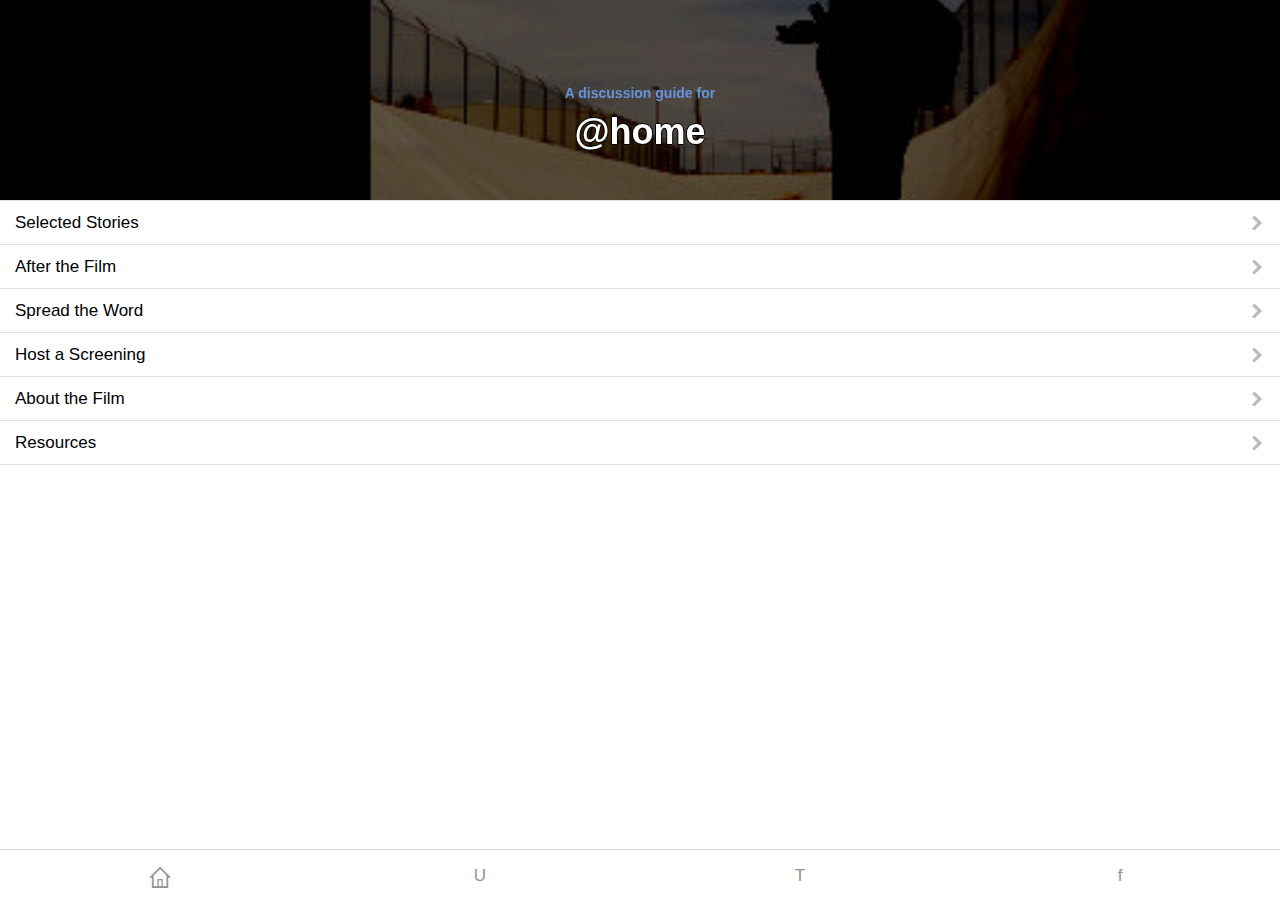
<file: static/index.html>
<!DOCTYPE html>
<html>
<head>
  <title>Ratchet template page</title>

  <meta charset="utf-8">
  <meta name="viewport" content="initial-scale=1, maximum-scale=1">
  <meta name="apple-mobile-web-app-capable" content="yes">
  <meta name="apple-mobile-web-app-status-bar-style" content="black">

  <link href="css/ratchet.min.css" rel="stylesheet">
  <link href="css/zocial.css" rel="stylesheet">
  <link href="css/style.css" rel="stylesheet">

  <script src="js/ratchet.min.js"></script>
</head>
<body>

<footer class="bar bar-tab bar-footer">
  <a class="tab-item" href="http://athomedocumentary.org/" title="Homepage">
    <span class="icon icon-home"></span>
  </a>
  <a class="tab-item" href="https://www.youtube.com/playlist?list=PLPRrIFtTHGdkJtxp92d7dpUoboIY4kDYT" title="Youtube Webisodes">
    <span class="zocial-youtube"></span>
  </a>
  <a class="tab-item" href="https://twitter.com/home_campaign" title="Twitter">
    <span class="zocial-twitter"></span>
  </a>
  <a class="tab-item" href="http://www.facebook.com/athomecampaign" title="Facebook">
    <span class="zocial-facebook"></span>
  </a>
</footer>

<div class="content">
  <div id="home_title">
    <p>A discussion guide for</p>
    <h1>@home</h1>
  </div>
  <ul class="table-view">
    <li class="table-view-cell"><a class="navigate-right" href="selectedstories.html">Selected Stories</a></li>
    <li class="table-view-cell"><a class="navigate-right" href="afterthefilm.html">After the Film</a></li>
    <li class="table-view-cell"><a class="navigate-right" href="spreadtheword.html">Spread the Word</a></li>
    <li class="table-view-cell"><a class="navigate-right" href="hostascreening.html">Host a Screening</a></li>
    <li class="table-view-cell"><a class="navigate-right" href="aboutthefilm.html">About the Film</a></li>
    <li class="table-view-cell"><a class="navigate-right" href="resources.html">Resources</a></li>
  </ul>
</div>

</body>
</html>
</file>
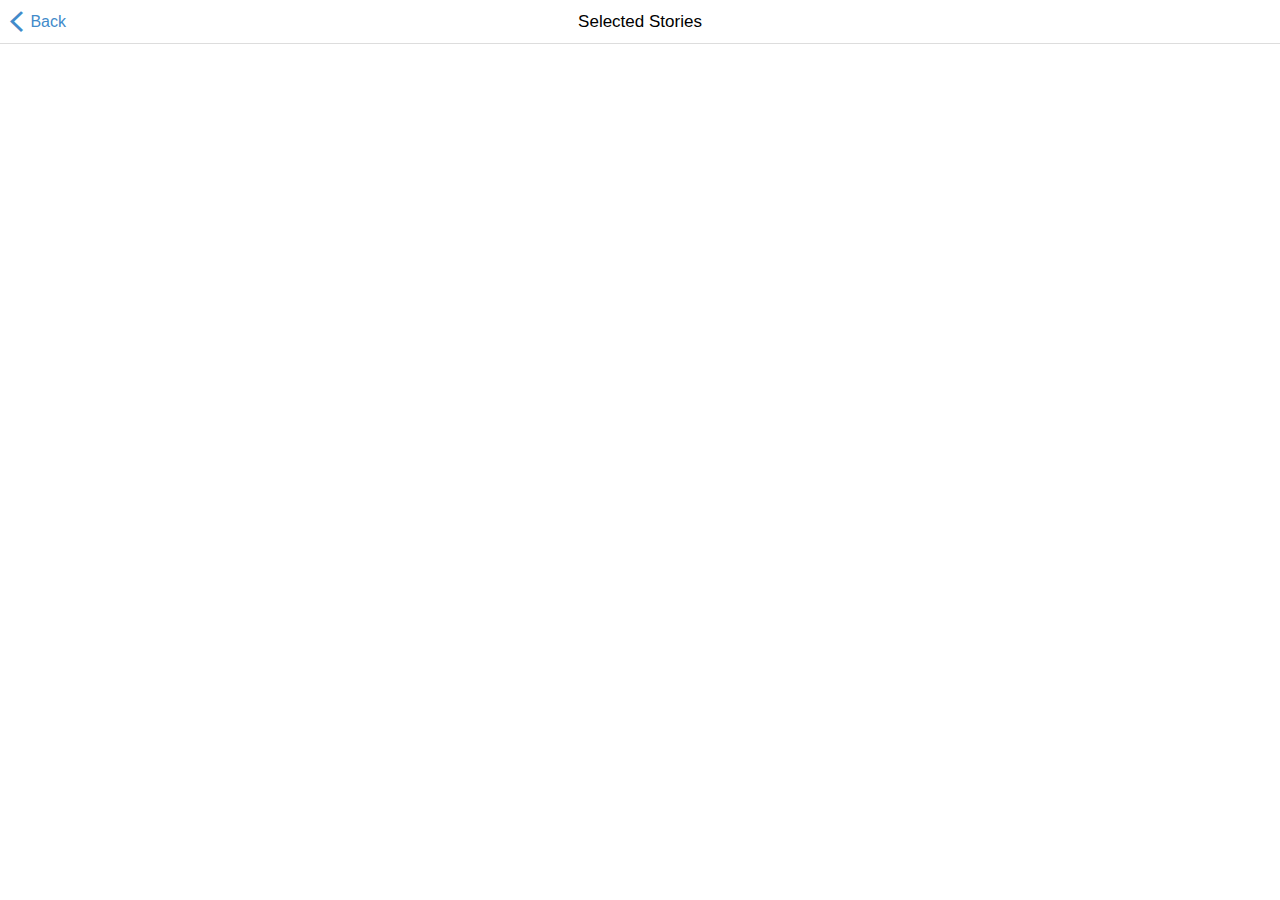
<file: static/selectedstories.html>
<!DOCTYPE html>
<html>
<head>
  <title>Ratchet template page</title>

  <meta charset="utf-8">
  <meta name="viewport" content="initial-scale=1, maximum-scale=1">
  <meta name="apple-mobile-web-app-capable" content="yes">
  <meta name="apple-mobile-web-app-status-bar-style" content="black">

  <link href="css/ratchet.min.css" rel="stylesheet">
  <link href="css/zocial.css" rel="stylesheet">
  <link href="css/style.css" rel="stylesheet">

  <script src="js/ratchet.min.js"></script>
</head>
<body>

<header class="bar">
  <button class="btn btn-link btn-nav pull-left">
    <a href="index.html">
      <span class="icon icon-left-nav"></span>
      Back
    </a>
  </button>
  <h1 class="title">Selected Stories</h1>
</header>

<div class="content content-padded">
  <p>Lorem ipsum dolor sit amet.</p>
</div>

</body>
</html>
</file>
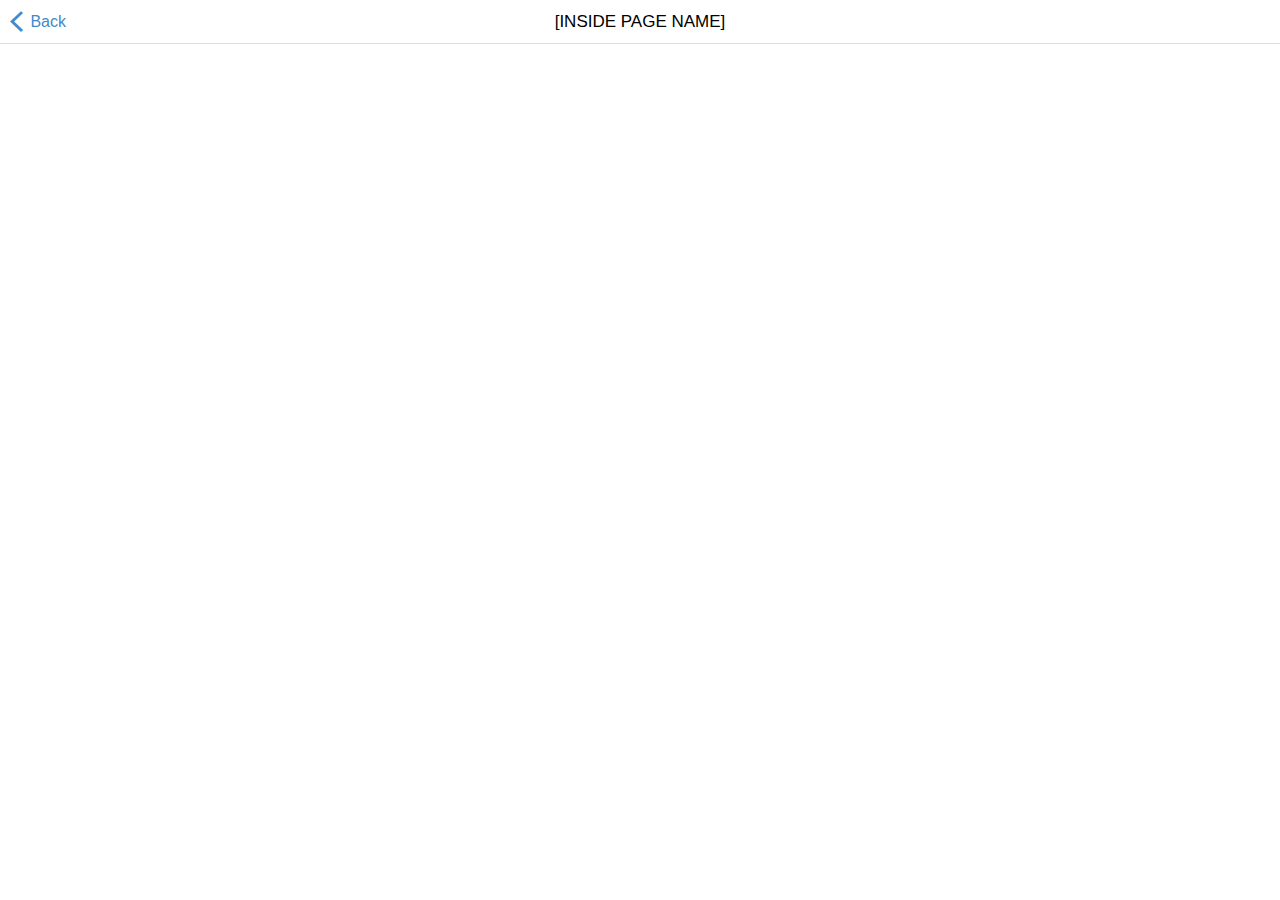
<file: static/template_inside.html>
<!DOCTYPE html>
<html>
<head>
  <title>Ratchet template page</title>

  <meta charset="utf-8">
  <meta name="viewport" content="initial-scale=1, maximum-scale=1">
  <meta name="apple-mobile-web-app-capable" content="yes">
  <meta name="apple-mobile-web-app-status-bar-style" content="black">

  <link href="css/ratchet.min.css" rel="stylesheet">
  <link href="css/zocial.css" rel="stylesheet">
  <link href="css/style.css" rel="stylesheet">

  <script src="js/ratchet.min.js"></script>
</head>
<body>

<header class="bar">
  <button class="btn btn-link btn-nav pull-left" href="index.html">
    <span class="icon icon-left-nav"></span>
    Back
  </button>
  <h1 class="title">[INSIDE PAGE NAME]</h1>
</header>

<div class="content">

</div>

</body>
</html>
</file>
<file: static/css/zocial.css>
/* http://weloveiconfonts.com/api/?family=zocial */
@charset "UTF-8";
@font-face {
    font-family: 'zocial';
    font-style: normal;
    font-weight: normal;
    src: url('http://weloveiconfonts.com/api/fonts/zocial/zocial-regular-webfont.eot');
    src: url('http://weloveiconfonts.com/api/fonts/zocial/zocial-regular-webfont.eot?#iefix') format('eot'),
    url('http://weloveiconfonts.com/api/fonts/zocial/zocial-regular-webfont.woff') format('woff'),
    url('http://weloveiconfonts.com/api/fonts/zocial/zocial-regular-webfont.ttf') format('truetype'),
    url('http://weloveiconfonts.com/api/fonts/zocial/zocial-regular-webfont.svg#zocialregular') format('svg');
}
.zocial-acrobat:before{content:"\00E3"}.zocial-amazon:before{content:"a"}.zocial-android:before{content:"&"}.zocial-angellist:before{content:"\00D6"}.zocial-aol:before{content:"\""}.zocial-appnet:before{content:"\00E1"}.zocial-appstore:before{content:"A"}.zocial-bitbucket:before{content:"\00E9"}.zocial-bitcoin:before{content:"2"}.zocial-blogger:before{content:"B"}.zocial-buffer:before{content:"\00E5"}.zocial-call:before{content:"7"}.zocial-cal:before{content:"."}.zocial-cart:before{content:"\00C9"}.zocial-chrome:before{content:"["}.zocial-cloudapp:before{content:"c"}.zocial-creativecommons:before{content:"C"}.zocial-delicious:before{content:"#"}.zocial-digg:before{content:";"}.zocial-disqus:before{content:"Q"}.zocial-dribbble:before{content:"D"}.zocial-dropbox:before{content:"d"}.zocial-drupal:before{content:"\00E4"}.zocial-dwolla:before{content:"\00E0"}.zocial-email:before{content:"]"}.zocial-eventasaurus:before{content:"v"}.zocial-eventbrite:before{content:"|"}.zocial-eventful:before{content:"'"}.zocial-evernote:before{content:"E"}.zocial-facebook:before{content:"f"}.zocial-fivehundredpx:before{content:"0"}.zocial-flattr:before{content:"%"}.zocial-flickr:before{content:"F"}.zocial-forrst:before{content:":"}.zocial-foursquare:before{content:"4"}.zocial-github:before{content:"g"}.zocial-gmail:before{content:"m"}.zocial-google:before{content:"G"}.zocial-googleplay:before{content:"h"}.zocial-googleplus:before{content:"+"}.zocial-gowalla:before{content:"@"}.zocial-grooveshark:before{content:"8"}.zocial-guest:before{content:"?"}.zocial-html5:before{content:"5"}.zocial-ie:before{content:"6"}.zocial-instagram:before{content:"\00DC"}.zocial-instapaper:before{content:"I"}.zocial-intensedebate:before{content:"{"}.zocial-itunes:before{content:"i"}.zocial-klout:before{content:"K"}.zocial-lanyrd:before{content:"-"}.zocial-lastfm:before{content:"l"}.zocial-linkedin:before{content:"L"}.zocial-macstore:before{content:"^"}.zocial-meetup:before{content:"M"}.zocial-myspace:before{content:"_"}.zocial-ninetyninedesigns:before{content:"9"}.zocial-openid:before{content:"o"}.zocial-opentable:before{content:"\00C7"}.zocial-paypal:before{content:"$"}.zocial-pinboard:before{content:"n"}.zocial-pinterest:before{content:"1"}.zocial-plancast:before{content:"P"}.zocial-plurk:before{content:"j"}.zocial-pocket:before{content:"\00E7"}.zocial-podcast:before{content:"`"}.zocial-posterous:before{content:"~"}.zocial-print:before{content:"\00D1"}.zocial-quora:before{content:"q"}.zocial-reddit:before{content:">"}.zocial-rss:before{content:"R"}.zocial-scribd:before{content:"}"}.zocial-skype:before{content:"S"}.zocial-smashing:before{content:"*"}.zocial-songkick:before{content:"k"}.zocial-soundcloud:before{content:"s"}.zocial-spotify:before{content:"="}.zocial-statusnet:before{content:"\00E2"}.zocial-steam:before{content:"b"}.zocial-stripe:before{content:"\00A3"}.zocial-stumbleupon:before{content:"/"}.zocial-tumblr:before{content:"t"}.zocial-twitter:before{content:"T"}.zocial-viadeo:before{content:"H"}.zocial-vimeo:before{content:"V"}.zocial-vk:before{content:"N"}.zocial-weibo:before{content:"J"}.zocial-wikipedia:before{content:","}.zocial-windows:before{content:"W"}.zocial-wordpress:before{content:"w"}.zocial-xing:before{content:"X"}.zocial-yahoo:before{content:"Y"}.zocial-yelp:before{content:"y"}.zocial-youtube:before{content:"U"}
</file>
<file: static/css/style.css>
/* Custom CSS Styles */

/* Social Icons */
[class*="zocial-"]:before {
    font-family: 'zocial', sans-serif;
}
/* End Social Icons */

/* Home Page */
#home_title {
    background-image: url('../img/home_header.jpg');
    height: 200px;
    background-size: cover;
    background-repeat: no-repeat;
    background-position: center center;
    padding: 3.5em 0 0.5em;
    text-align: center;
    font-size: 1.4em;
    font-weight: bold;
}
    #home_title h1 {
        color: #FFF;
        text-shadow: -1px 0 #000, 0 1px #000, 1px 0 #000, 0 -1px #000;
    }
    #home_title p {
        color: #6593db;
    }
</file>
<file: static/css/ratchet.min.css>
/*!
 * =====================================================
 * Ratchet v2.0.2 (http://goratchet.com)
 * Copyright 2014 Connor Sears
 * Licensed under MIT (https://github.com/twbs/ratchet/blob/master/LICENSE)
 *
 * v2.0.2 designed by @connors.
 * =====================================================
 *//*! normalize.css v3.0.1 | MIT License | git.io/normalize */html{font-family:sans-serif;-webkit-text-size-adjust:100%;-ms-text-size-adjust:100%}body{margin:0}article,aside,details,figcaption,figure,footer,header,hgroup,main,nav,section,summary{display:block}audio,canvas,progress,video{display:inline-block;vertical-align:baseline}audio:not([controls]){display:none;height:0}[hidden],template{display:none}a{background:0 0}a:active,a:hover{outline:0}abbr[title]{border-bottom:1px dotted}b,strong{font-weight:700}dfn{font-style:italic}h1{margin:.67em 0}mark{color:#000;background:#ff0}small{font-size:80%}sub,sup{position:relative;font-size:75%;line-height:0;vertical-align:baseline}sup{top:-.5em}sub{bottom:-.25em}img{border:0}svg:not(:root){overflow:hidden}figure{margin:1em 40px}hr{height:0;-moz-box-sizing:content-box;box-sizing:content-box}pre{overflow:auto}code,kbd,pre,samp{font-family:monospace,monospace;font-size:1em}button,input,optgroup,select,textarea{margin:0;font:inherit;color:inherit}button{overflow:visible}button,select{text-transform:none}button,html input[type=button],input[type=reset],input[type=submit]{-webkit-appearance:button;cursor:pointer}button[disabled],html input[disabled]{cursor:default}button::-moz-focus-inner,input::-moz-focus-inner{padding:0;border:0}input{line-height:normal}input[type=checkbox],input[type=radio]{box-sizing:border-box;padding:0}input[type=number]::-webkit-inner-spin-button,input[type=number]::-webkit-outer-spin-button{height:auto}input[type=search]::-webkit-search-cancel-button,input[type=search]::-webkit-search-decoration{-webkit-appearance:none}fieldset{padding:.35em .625em .75em;margin:0 2px;border:1px solid silver}legend{padding:0;border:0}textarea{overflow:auto}optgroup{font-weight:700}table{border-spacing:0;border-collapse:collapse}td,th{padding:0}*{-webkit-box-sizing:border-box;-moz-box-sizing:border-box;box-sizing:border-box}body{position:fixed;top:0;right:0;bottom:0;left:0;font-family:"Helvetica Neue",Helvetica,sans-serif;font-size:17px;line-height:21px;color:#000;background-color:#fff}a{color:#428bca;text-decoration:none;-webkit-tap-highlight-color:transparent}a:active{color:#3071a9}.content{position:absolute;top:0;right:0;bottom:0;left:0;overflow:auto;-webkit-overflow-scrolling:touch;background-color:#fff}.content>*{-webkit-transform:translateZ(0);-ms-transform:translateZ(0);transform:translateZ(0)}.bar-nav~.content{padding-top:44px}.bar-header-secondary~.content{padding-top:88px}.bar-footer~.content{padding-bottom:44px}.bar-footer-secondary~.content{padding-bottom:88px}.bar-tab~.content{padding-bottom:50px}.bar-footer-secondary-tab~.content{padding-bottom:94px}.content-padded{margin:10px}.pull-left{float:left}.pull-right{float:right}.clearfix:after,.clearfix:before{display:table;content:" "}.clearfix:after{clear:both}h1,h2,h3,h4,h5,h6{margin-top:0;margin-bottom:10px;line-height:1}.h1,h1{font-size:36px}.h2,h2{font-size:30px}.h3,h3{font-size:24px}.h4,h4{font-size:18px}.h5,h5{margin-top:20px;font-size:14px}.h6,h6{margin-top:20px;font-size:12px}p{margin-top:0;margin-bottom:10px;font-size:14px;color:#777}.btn{position:relative;display:inline-block;padding:6px 8px 7px;margin-bottom:0;font-size:12px;font-weight:400;line-height:1;color:#333;text-align:center;white-space:nowrap;vertical-align:top;cursor:pointer;background-color:#fff;border:1px solid #ccc;border-radius:3px}.btn.active,.btn:active{color:inherit;background-color:#ccc}.btn.disabled,.btn:disabled{opacity:.6}.btn-primary{color:#fff;background-color:#428bca;border:1px solid #428bca}.btn-primary.active,.btn-primary:active{color:#fff;background-color:#3071a9;border:1px solid #3071a9}.btn-positive{color:#fff;background-color:#5cb85c;border:1px solid #5cb85c}.btn-positive.active,.btn-positive:active{color:#fff;background-color:#449d44;border:1px solid #449d44}.btn-negative{color:#fff;background-color:#d9534f;border:1px solid #d9534f}.btn-negative.active,.btn-negative:active{color:#fff;background-color:#c9302c;border:1px solid #c9302c}.btn-outlined{background-color:transparent}.btn-outlined.btn-primary{color:#428bca}.btn-outlined.btn-positive{color:#5cb85c}.btn-outlined.btn-negative{color:#d9534f}.btn-outlined.btn-negative:active,.btn-outlined.btn-positive:active,.btn-outlined.btn-primary:active{color:#fff}.btn-link{padding-top:6px;padding-bottom:6px;color:#428bca;background-color:transparent;border:0}.btn-link.active,.btn-link:active{color:#3071a9;background-color:transparent}.btn-block{display:block;width:100%;padding:15px 0;margin-bottom:10px;font-size:18px}input[type=button],input[type=reset],input[type=submit]{width:100%}.btn .badge{margin:-2px -4px -2px 4px;font-size:12px;background-color:rgba(0,0,0,.15)}.btn .badge-inverted,.btn:active .badge-inverted{background-color:transparent}.btn-negative:active .badge-inverted,.btn-positive:active .badge-inverted,.btn-primary:active .badge-inverted{color:#fff}.btn-block .badge{position:absolute;right:0;margin-right:10px}.btn .icon{font-size:inherit}.bar{position:fixed;right:0;left:0;z-index:10;height:44px;padding-right:10px;padding-left:10px;background-color:#fff;border-bottom:1px solid #ddd;-webkit-backface-visibility:hidden;backface-visibility:hidden}.bar-header-secondary{top:44px}.bar-footer{bottom:0}.bar-footer-secondary{bottom:44px}.bar-footer-secondary-tab{bottom:50px}.bar-footer,.bar-footer-secondary,.bar-footer-secondary-tab{border-top:1px solid #ddd;border-bottom:0}.bar-nav{top:0}.title{position:absolute;display:block;width:100%;padding:0;margin:0 -10px;font-size:17px;font-weight:500;line-height:44px;color:#000;text-align:center;white-space:nowrap}.title a{color:inherit}.bar-tab{bottom:0;display:table;width:100%;height:50px;padding:0;table-layout:fixed;border-top:1px solid #ddd;border-bottom:0}.bar-tab .tab-item{display:table-cell;width:1%;height:50px;color:#929292;text-align:center;vertical-align:middle}.bar-tab .tab-item.active,.bar-tab .tab-item:active{color:#428bca}.bar-tab .tab-item .icon{top:3px;width:24px;height:24px;padding-top:0;padding-bottom:0}.bar-tab .tab-item .icon~.tab-label{display:block;font-size:11px}.bar .btn{position:relative;top:7px;z-index:20;padding:6px 12px 7px;margin-top:0;font-weight:400}.bar .btn.pull-right{margin-left:10px}.bar .btn.pull-left{margin-right:10px}.bar .btn-link{top:0;padding:0;font-size:16px;line-height:44px;color:#428bca;border:0}.bar .btn-link.active,.bar .btn-link:active{color:#3071a9}.bar .btn-block{top:6px;padding:7px 0;margin-bottom:0;font-size:16px}.bar .btn-nav.pull-left{margin-left:-5px}.bar .btn-nav.pull-left .icon-left-nav{margin-right:-3px}.bar .btn-nav.pull-right{margin-right:-5px}.bar .btn-nav.pull-right .icon-right-nav{margin-left:-3px}.bar .icon{position:relative;z-index:20;padding-top:10px;padding-bottom:10px;font-size:24px}.bar .btn .icon{top:3px;padding:0}.bar .title .icon{padding:0}.bar .title .icon.icon-caret{top:4px;margin-left:-5px}.bar input[type=search]{height:29px;margin:6px 0}.bar .segmented-control{top:7px;margin:0 auto}.badge{display:inline-block;padding:2px 9px 3px;font-size:12px;line-height:1;color:#333;background-color:rgba(0,0,0,.15);border-radius:100px}.badge.badge-inverted{padding:0 5px 0 0;background-color:transparent}.badge-primary{color:#fff;background-color:#428bca}.badge-primary.badge-inverted{color:#428bca}.badge-positive{color:#fff;background-color:#5cb85c}.badge-positive.badge-inverted{color:#5cb85c}.badge-negative{color:#fff;background-color:#d9534f}.badge-negative.badge-inverted{color:#d9534f}.card{margin:10px;overflow:hidden;background-color:#fff;border:1px solid #ddd;border-radius:6px}.card .table-view{margin-bottom:0;border-top:0;border-bottom:0}.card .table-view .table-view-divider:first-child{top:0;border-top-left-radius:6px;border-top-right-radius:6px}.card .table-view .table-view-divider:last-child{border-bottom-right-radius:6px;border-bottom-left-radius:6px}.card .table-view-cell:last-child{border-bottom:0}.table-view{padding-left:0;margin-top:0;margin-bottom:15px;list-style:none;background-color:#fff;border-top:1px solid #ddd;border-bottom:1px solid #ddd}.table-view-cell{position:relative;padding:11px 65px 11px 15px;overflow:hidden;border-bottom:1px solid #ddd}.table-view-cell:last-child{border-bottom:0}.table-view-cell>a:not(.btn){position:relative;display:block;padding:inherit;margin:-11px -65px -11px -15px;overflow:hidden;color:inherit}.table-view-cell>a:not(.btn):active{background-color:#eee}.table-view-cell p{margin-bottom:0}.table-view-divider{padding-top:6px;padding-bottom:6px;padding-left:15px;margin-top:-1px;margin-left:0;font-weight:500;color:#999;background-color:#fafafa;border-top:1px solid #ddd;border-bottom:1px solid #ddd}.table-view .media,.table-view .media-body{overflow:hidden}.table-view .media-object.pull-left{margin-right:10px}.table-view .media-object.pull-right{margin-left:10px}.table-view-cell>.badge,.table-view-cell>.btn,.table-view-cell>.toggle,.table-view-cell>a>.badge,.table-view-cell>a>.btn,.table-view-cell>a>.toggle{position:absolute;top:50%;right:15px;-webkit-transform:translateY(-50%);-ms-transform:translateY(-50%);transform:translateY(-50%)}.table-view-cell .navigate-left>.badge,.table-view-cell .navigate-left>.btn,.table-view-cell .navigate-left>.toggle,.table-view-cell .navigate-right>.badge,.table-view-cell .navigate-right>.btn,.table-view-cell .navigate-right>.toggle,.table-view-cell .push-left>.badge,.table-view-cell .push-left>.btn,.table-view-cell .push-left>.toggle,.table-view-cell .push-right>.badge,.table-view-cell .push-right>.btn,.table-view-cell .push-right>.toggle,.table-view-cell>a .navigate-left>.badge,.table-view-cell>a .navigate-left>.btn,.table-view-cell>a .navigate-left>.toggle,.table-view-cell>a .navigate-right>.badge,.table-view-cell>a .navigate-right>.btn,.table-view-cell>a .navigate-right>.toggle,.table-view-cell>a .push-left>.badge,.table-view-cell>a .push-left>.btn,.table-view-cell>a .push-left>.toggle,.table-view-cell>a .push-right>.badge,.table-view-cell>a .push-right>.btn,.table-view-cell>a .push-right>.toggle{right:35px}.content>.table-view:first-child{margin-top:15px}button,input,select,textarea{font-family:"Helvetica Neue",Helvetica,sans-serif;font-size:17px}input[type=color],input[type=date],input[type=datetime-local],input[type=datetime],input[type=email],input[type=month],input[type=number],input[type=password],input[type=search],input[type=tel],input[type=text],input[type=time],input[type=url],input[type=week],select,textarea{width:100%;height:35px;-webkit-appearance:none;padding:0 15px;margin-bottom:15px;line-height:21px;background-color:#fff;border:1px solid #ddd;border-radius:3px;outline:0}input[type=search]{-webkit-box-sizing:border-box;-moz-box-sizing:border-box;box-sizing:border-box;padding:0 10px;font-size:16px;border-radius:20px}input[type=search]:focus{text-align:left}textarea{height:auto}select{height:auto;font-size:14px;background-color:#f8f8f8;-webkit-box-shadow:inset 0 1px 1px rgba(0,0,0,.1);box-shadow:inset 0 1px 1px rgba(0,0,0,.1)}.input-group{background-color:#fff}.input-group input,.input-group textarea{margin-bottom:0;background-color:transparent;border-top:0;border-right:0;border-left:0;border-radius:0;-webkit-box-shadow:none;box-shadow:none}.input-row{height:35px;overflow:hidden;border-bottom:1px solid #ddd}.input-row label{float:left;width:35%;padding:8px 15px;font-family:"Helvetica Neue",Helvetica,sans-serif;line-height:1.1}.input-row input{float:right;width:65%;padding-left:0;margin-bottom:0;border:0}.segmented-control{position:relative;display:table;overflow:hidden;font-size:12px;font-weight:400;background-color:#fff;border:1px solid #ccc;border-radius:3px}.segmented-control .control-item{display:table-cell;width:1%;padding-top:6px;padding-bottom:7px;overflow:hidden;line-height:1;color:#333;text-align:center;text-overflow:ellipsis;white-space:nowrap;border-left:1px solid #ccc}.segmented-control .control-item:first-child{border-left-width:0}.segmented-control .control-item:active{background-color:#eee}.segmented-control .control-item.active{background-color:#ccc}.segmented-control-primary{border-color:#428bca}.segmented-control-primary .control-item{color:#428bca;border-color:inherit}.segmented-control-primary .control-item:active{background-color:#cde1f1}.segmented-control-primary .control-item.active{color:#fff;background-color:#428bca}.segmented-control-positive{border-color:#5cb85c}.segmented-control-positive .control-item{color:#5cb85c;border-color:inherit}.segmented-control-positive .control-item:active{background-color:#d8eed8}.segmented-control-positive .control-item.active{color:#fff;background-color:#5cb85c}.segmented-control-negative{border-color:#d9534f}.segmented-control-negative .control-item{color:#d9534f;border-color:inherit}.segmented-control-negative .control-item:active{background-color:#f9e2e2}.segmented-control-negative .control-item.active{color:#fff;background-color:#d9534f}.control-content{display:none}.control-content.active{display:block}.popover{position:fixed;top:55px;left:50%;z-index:20;display:none;width:280px;margin-left:-140px;background-color:#fff;border-radius:6px;-webkit-box-shadow:0 0 15px rgba(0,0,0,.1);box-shadow:0 0 15px rgba(0,0,0,.1);opacity:0;-webkit-transition:all .25s linear;-moz-transition:all .25s linear;transition:all .25s linear;-webkit-transform:translate3d(0,-15px,0);-ms-transform:translate3d(0,-15px,0);transform:translate3d(0,-15px,0)}.popover:before{position:absolute;top:-15px;left:50%;width:0;height:0;margin-left:-15px;content:'';border-right:15px solid transparent;border-bottom:15px solid #fff;border-left:15px solid transparent}.popover.visible{opacity:1;-webkit-transform:translate3d(0,0,0);-ms-transform:translate3d(0,0,0);transform:translate3d(0,0,0)}.popover .bar~.table-view{padding-top:44px}.backdrop{position:fixed;top:0;right:0;bottom:0;left:0;z-index:15;background-color:rgba(0,0,0,.3)}.popover .btn-block{margin-bottom:5px}.popover .btn-block:last-child{margin-bottom:0}.popover .bar-nav{border-bottom:1px solid #ddd;border-top-left-radius:12px;border-top-right-radius:12px;-webkit-box-shadow:none;box-shadow:none}.popover .table-view{max-height:300px;margin-bottom:0;overflow:auto;-webkit-overflow-scrolling:touch;background-color:#fff;border-top:0;border-bottom:0;border-radius:6px}.modal{position:fixed;top:0;z-index:11;width:100%;min-height:100%;overflow:hidden;background-color:#fff;opacity:0;-webkit-transition:-webkit-transform .25s,opacity 1ms .25s;-moz-transition:-moz-transform .25s,opacity 1ms .25s;transition:transform .25s,opacity 1ms .25s;-webkit-transform:translate3d(0,100%,0);-ms-transform:translate3d(0,100%,0);transform:translate3d(0,100%,0)}.modal.active{height:100%;opacity:1;-webkit-transition:-webkit-transform .25s;-moz-transition:-moz-transform .25s;transition:transform .25s;-webkit-transform:translate3d(0,0,0);-ms-transform:translate3d(0,0,0);transform:translate3d(0,0,0)}.slider{width:100%;overflow:hidden;background-color:#000}.slider .slide-group{position:relative;font-size:0;white-space:nowrap;-webkit-transition:all 0s linear;-moz-transition:all 0s linear;transition:all 0s linear}.slider .slide-group .slide{display:inline-block;width:100%;height:100%;font-size:14px;vertical-align:top}.toggle{position:relative;display:block;width:74px;height:30px;background-color:#fff;border:2px solid #ddd;border-radius:20px;-webkit-transition-duration:.2s;-moz-transition-duration:.2s;transition-duration:.2s;-webkit-transition-property:background-color,border;-moz-transition-property:background-color,border;transition-property:background-color,border}.toggle .toggle-handle{position:absolute;top:-1px;left:-1px;z-index:2;width:28px;height:28px;background-color:#fff;border:1px solid #ddd;border-radius:100px;-webkit-transition-duration:.2s;-moz-transition-duration:.2s;transition-duration:.2s;-webkit-transition-property:-webkit-transform,border,width;-moz-transition-property:-moz-transform,border,width;transition-property:transform,border,width}.toggle:before{position:absolute;top:3px;right:11px;font-size:13px;color:#999;text-transform:uppercase;content:"Off"}.toggle.active{background-color:#5cb85c;border:2px solid #5cb85c}.toggle.active .toggle-handle{border-color:#5cb85c;-webkit-transform:translate3d(44px,0,0);-ms-transform:translate3d(44px,0,0);transform:translate3d(44px,0,0)}.toggle.active:before{right:auto;left:15px;color:#fff;content:"On"}.toggle input[type=checkbox]{display:none}.content.fade{left:0;opacity:0}.content.fade.in{opacity:1}.content.sliding{z-index:2;-webkit-transition:-webkit-transform .4s;-moz-transition:-moz-transform .4s;transition:transform .4s;-webkit-transform:translate3d(0,0,0);-ms-transform:translate3d(0,0,0);transform:translate3d(0,0,0)}.content.sliding.left{z-index:1;-webkit-transform:translate3d(-100%,0,0);-ms-transform:translate3d(-100%,0,0);transform:translate3d(-100%,0,0)}.content.sliding.right{z-index:3;-webkit-transform:translate3d(100%,0,0);-ms-transform:translate3d(100%,0,0);transform:translate3d(100%,0,0)}.navigate-left:after,.navigate-right:after,.push-left:after,.push-right:after{position:absolute;top:50%;display:inline-block;font-family:Ratchicons;font-size:inherit;line-height:1;color:#bbb;text-decoration:none;-webkit-transform:translateY(-50%);-ms-transform:translateY(-50%);transform:translateY(-50%);-webkit-font-smoothing:antialiased}.navigate-left:after,.push-left:after{left:15px;content:'\e822'}.navigate-right:after,.push-right:after{right:15px;content:'\e826'}@font-face{font-family:Ratchicons;font-style:normal;font-weight:400;src:url(../fonts/ratchicons.eot);src:url(../fonts/ratchicons.eot?#iefix) format("embedded-opentype"),url(../fonts/ratchicons.woff) format("woff"),url(../fonts/ratchicons.ttf) format("truetype"),url(../fonts/ratchicons.svg#svgFontName) format("svg")}.icon{display:inline-block;font-family:Ratchicons;font-size:24px;line-height:1;text-decoration:none;-webkit-font-smoothing:antialiased}.icon-back:before{content:'\e80a'}.icon-bars:before{content:'\e80e'}.icon-caret:before{content:'\e80f'}.icon-check:before{content:'\e810'}.icon-close:before{content:'\e811'}.icon-code:before{content:'\e812'}.icon-compose:before{content:'\e813'}.icon-download:before{content:'\e815'}.icon-edit:before{content:'\e829'}.icon-forward:before{content:'\e82a'}.icon-gear:before{content:'\e821'}.icon-home:before{content:'\e82b'}.icon-info:before{content:'\e82c'}.icon-list:before{content:'\e823'}.icon-more-vertical:before{content:'\e82e'}.icon-more:before{content:'\e82f'}.icon-pages:before{content:'\e824'}.icon-pause:before{content:'\e830'}.icon-person:before{content:'\e832'}.icon-play:before{content:'\e816'}.icon-plus:before{content:'\e817'}.icon-refresh:before{content:'\e825'}.icon-search:before{content:'\e819'}.icon-share:before{content:'\e81a'}.icon-sound:before{content:'\e827'}.icon-sound2:before{content:'\e828'}.icon-sound3:before{content:'\e80b'}.icon-sound4:before{content:'\e80c'}.icon-star-filled:before{content:'\e81b'}.icon-star:before{content:'\e81c'}.icon-stop:before{content:'\e81d'}.icon-trash:before{content:'\e81e'}.icon-up-nav:before{content:'\e81f'}.icon-up:before{content:'\e80d'}.icon-right-nav:before{content:'\e818'}.icon-right:before{content:'\e826'}.icon-down-nav:before{content:'\e814'}.icon-down:before{content:'\e820'}.icon-left-nav:before{content:'\e82d'}.icon-left:before{content:'\e822'}
</file>
